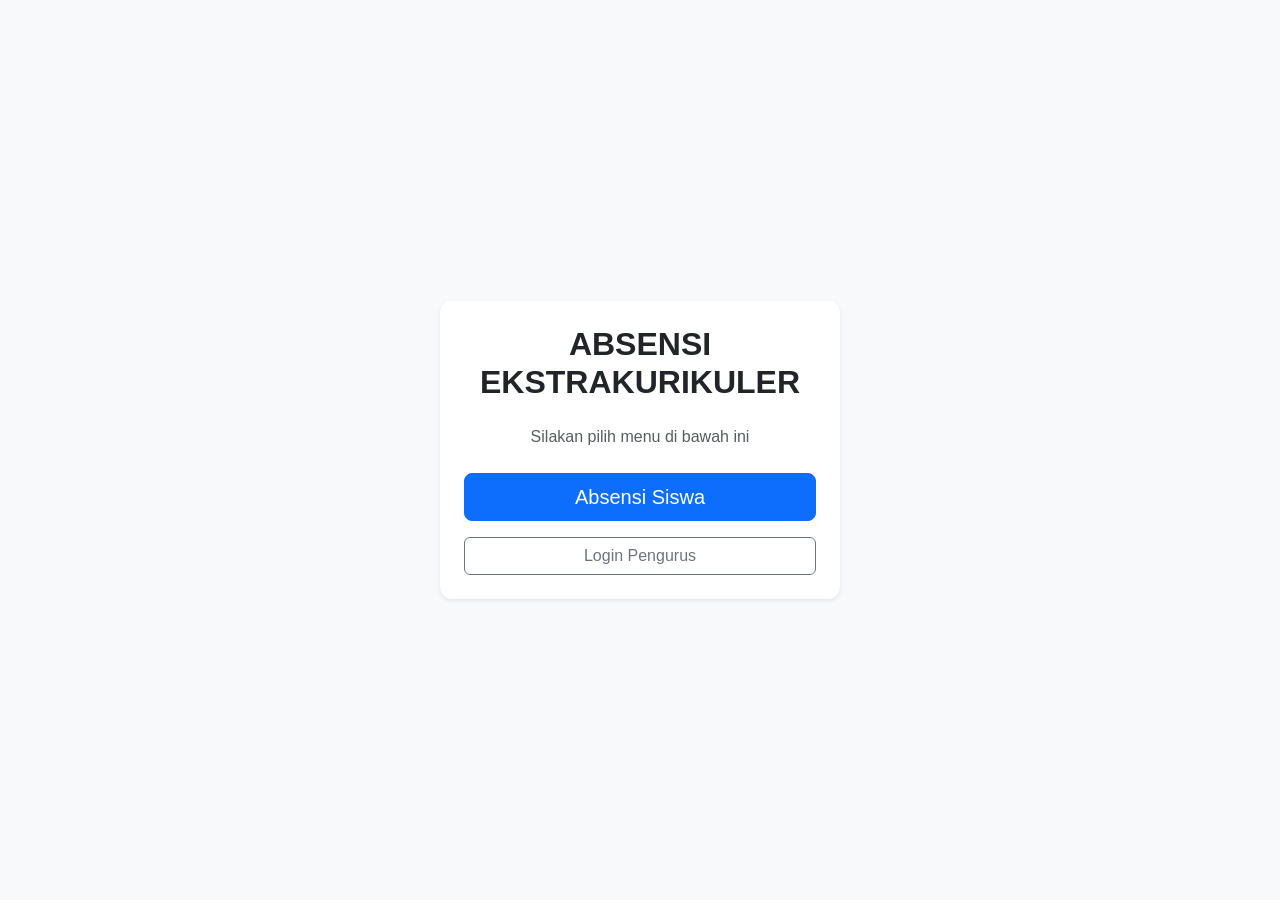
<file: index.html>
<!DOCTYPE html>
<html lang="id">
<head>
    <meta charset="UTF-8">
    <meta name="viewport" content="width=device-width, initial-scale=1.0">
    <title>Sistem Absensi Ekstrakurikuler</title>
    <!-- Bootstrap 5 CSS -->
    <link href="https://cdn.jsdelivr.net/npm/bootstrap@5.3.0/dist/css/bootstrap.min.css" rel="stylesheet">
    <link rel="stylesheet" href="css/style.css">
</head>
<body class="bg-light d-flex align-items-center vh-100">
    <div class="container text-center">
        <div class="card shadow-sm mx-auto p-4" style="max-width: 400px;">
            <h2 class="fw-bold mb-4">ABSENSI<br>EKSTRAKURIKULER</h2>
            <p class="text-muted mb-4">Silakan pilih menu di bawah ini</p>
            <div class="d-grid gap-3">
                <a href="absensi.html" class="btn btn-primary btn-lg">Absensi Siswa</a>
                <a href="login.html" class="btn btn-outline-secondary">Login Pengurus</a> <!-- Fitur login di Phase 3 -->
            </div>
        </div>
    </div>
</body>
</html>
</file>
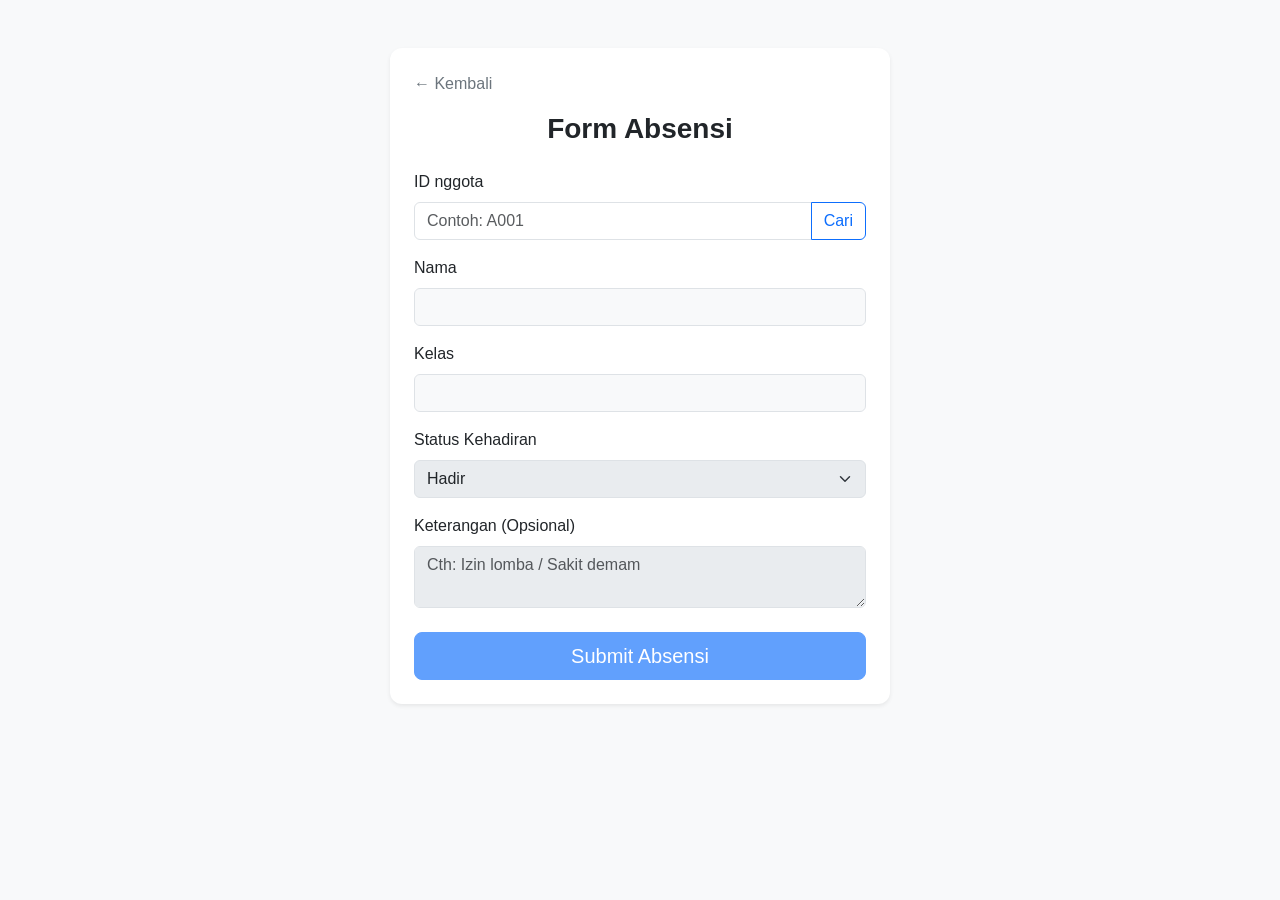
<file: absensi.html>
<!DOCTYPE html>
<html lang="id">
<head>
    <meta charset="UTF-8">
    <meta name="viewport" content="width=device-width, initial-scale=1.0">
    <title>Form Absensi Siswa</title>
    <link href="https://cdn.jsdelivr.net/npm/bootstrap@5.3.0/dist/css/bootstrap.min.css" rel="stylesheet">
    <link rel="stylesheet" href="css/style.css">
</head>
<body class="bg-light pt-5">
    
    <!-- Loading Screen -->
    <div class="loading-overlay" id="loadingScreen">
        <div class="spinner-border text-primary" role="status">
            <span class="visually-hidden">Loading...</span>
        </div>
    </div>

    <div class="container">
        <div class="card shadow-sm mx-auto p-4 mb-5" style="max-width: 500px;">
            <a href="index.html" class="text-decoration-none text-secondary mb-3 d-block">&larr; Kembali</a>
            <h3 class="fw-bold mb-4 text-center">Form Absensi</h3>
            
            <!-- Alert untuk Error/Sukses -->
            <div id="alertBox" class="alert d-none" role="alert"></div>

            <form id="formAbsensi">
                <!-- ID Pencarian -->
                <div class="mb-3">
                    <label class="form-label">ID nggota</label>
                    <div class="input-group">
                        <input type="text" id="idAnggota" class="form-control" placeholder="Contoh: A001" required>
                        <button class="btn btn-outline-primary" type="button" id="btnCari">Cari</button>
                    </div>
                </div>

                <!-- Bagian yang ter-disable sebelum ID ditemukan -->
                <fieldset id="formFields" disabled>
                    <div class="mb-3">
                        <label class="form-label">Nama</label>
                        <input type="text" id="namaSiswa" class="form-control bg-light" readonly>
                    </div>
                    <div class="mb-3">
                        <label class="form-label">Kelas</label>
                        <input type="text" id="kelasSiswa" class="form-control bg-light" readonly>
                    </div>
                    <div class="mb-3">
                        <label class="form-label">Status Kehadiran</label>
                        <select id="statusKehadiran" class="form-select" required>
                            <option value="Hadir" selected>Hadir</option>
                            <option value="Izin">Izin</option>
                            <option value="Sakit">Sakit</option>
                        </select>
                    </div>
                    <div class="mb-4">
                        <label class="form-label">Keterangan (Opsional)</label>
                        <textarea id="keterangan" class="form-control" rows="2" placeholder="Cth: Izin lomba / Sakit demam"></textarea>
                    </div>
                    <button type="submit" class="btn btn-primary w-100 btn-lg">Submit Absensi</button>
                </fieldset>
            </form>

            <!-- Layout Berhasil Absen -->
            <div id="successPanel" class="d-none text-center py-4">
                <div class="text-success mb-3">
                    <svg xmlns="http://www.w3.org/2000/svg" width="64" height="64" fill="currentColor" class="bi bi-check-circle-fill" viewBox="0 0 16 16">
                      <path d="M16 8A8 8 0 1 1 0 8a8 8 0 0 1 16 0zm-3.97-3.03a.75.75 0 0 0-1.08.022L7.477 9.417 5.384 7.323a.75.75 0 0 0-1.06 1.06L6.97 11.03a.75.75 0 0 0 1.079-.02l3.992-4.99a.75.75 0 0 0-.01-1.05z"/>
                    </svg>
                </div>
                <h4 class="fw-bold">ABSENSI BERHASIL</h4>
                <div class="card bg-light mt-3 text-start p-3">
                    <p class="mb-1"><strong>Nama:</strong> <span id="resNama"></span></p>
                    <p class="mb-1"><strong>Tanggal:</strong> <span id="resTanggal"></span></p>
                    <p class="mb-1"><strong>Jam:</strong> <span id="resJam"></span></p>
                    <p class="mb-0"><strong>Status:</strong> <span id="resStatus"></span></p>
                </div>
                <button class="btn btn-outline-primary mt-4" onclick="location.reload()">Absen Siswa Lain</button>
            </div>
        </div>
    </div>

    <!-- Script -->
    <script src="js/api.js"></script>
    <script src="js/absensi.js"></script>
</body>
</html>
</file>
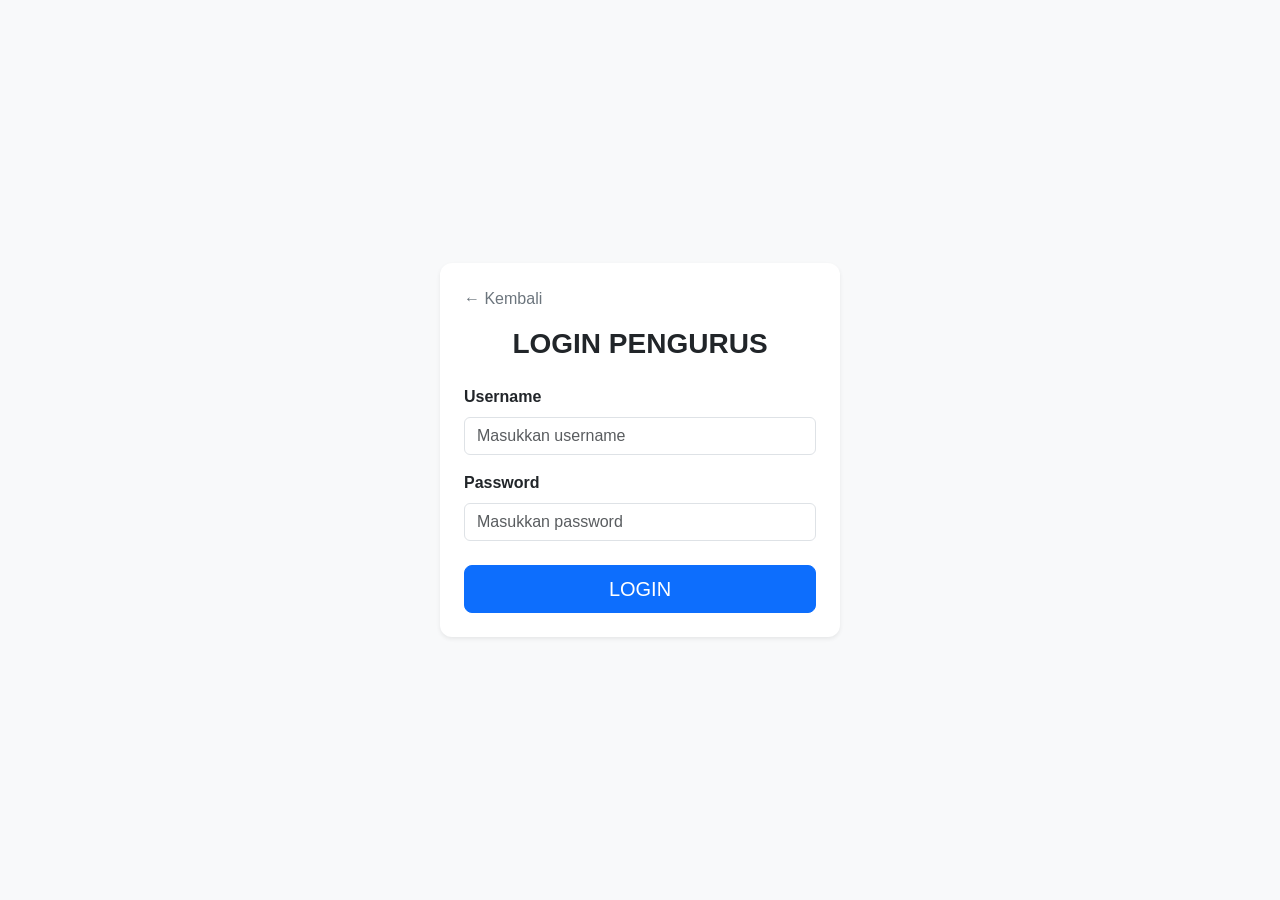
<file: login.html>
<!DOCTYPE html>
<html lang="id">
<head>
    <meta charset="UTF-8">
    <meta name="viewport" content="width=device-width, initial-scale=1.0">
    <title>Login Pengurus - Sistem Absensi</title>
    <link href="https://cdn.jsdelivr.net/npm/bootstrap@5.3.0/dist/css/bootstrap.min.css" rel="stylesheet">
    <link rel="stylesheet" href="css/style.css">
</head>
<body class="bg-light d-flex align-items-center vh-100">

    <!-- Loading Screen -->
    <div class="loading-overlay" id="loadingScreen">
        <div class="spinner-border text-primary" role="status"></div>
    </div>

    <div class="container text-center">
        <div class="card shadow-sm mx-auto p-4" style="max-width: 400px;">
            <a href="index.html" class="text-decoration-none text-secondary mb-3 text-start d-block">&larr; Kembali</a>
            
            <h3 class="fw-bold mb-4">LOGIN PENGURUS</h3>
            
            <div id="alertBox" class="alert d-none" role="alert"></div>

            <form id="formLogin" class="text-start">
                <div class="mb-3">
                    <label class="form-label fw-semibold">Username</label>
                    <input type="text" id="username" class="form-control" placeholder="Masukkan username" required>
                </div>
                <div class="mb-4">
                    <label class="form-label fw-semibold">Password</label>
                    <input type="password" id="password" class="form-control" placeholder="Masukkan password" required>
                </div>
                <button type="submit" class="btn btn-primary w-100 btn-lg">LOGIN</button>
            </form>
        </div>
    </div>

    <!-- Script -->
    <script src="js/api.js"></script>
    <script src="js/login.js"></script>
</body>
</html>
</file>
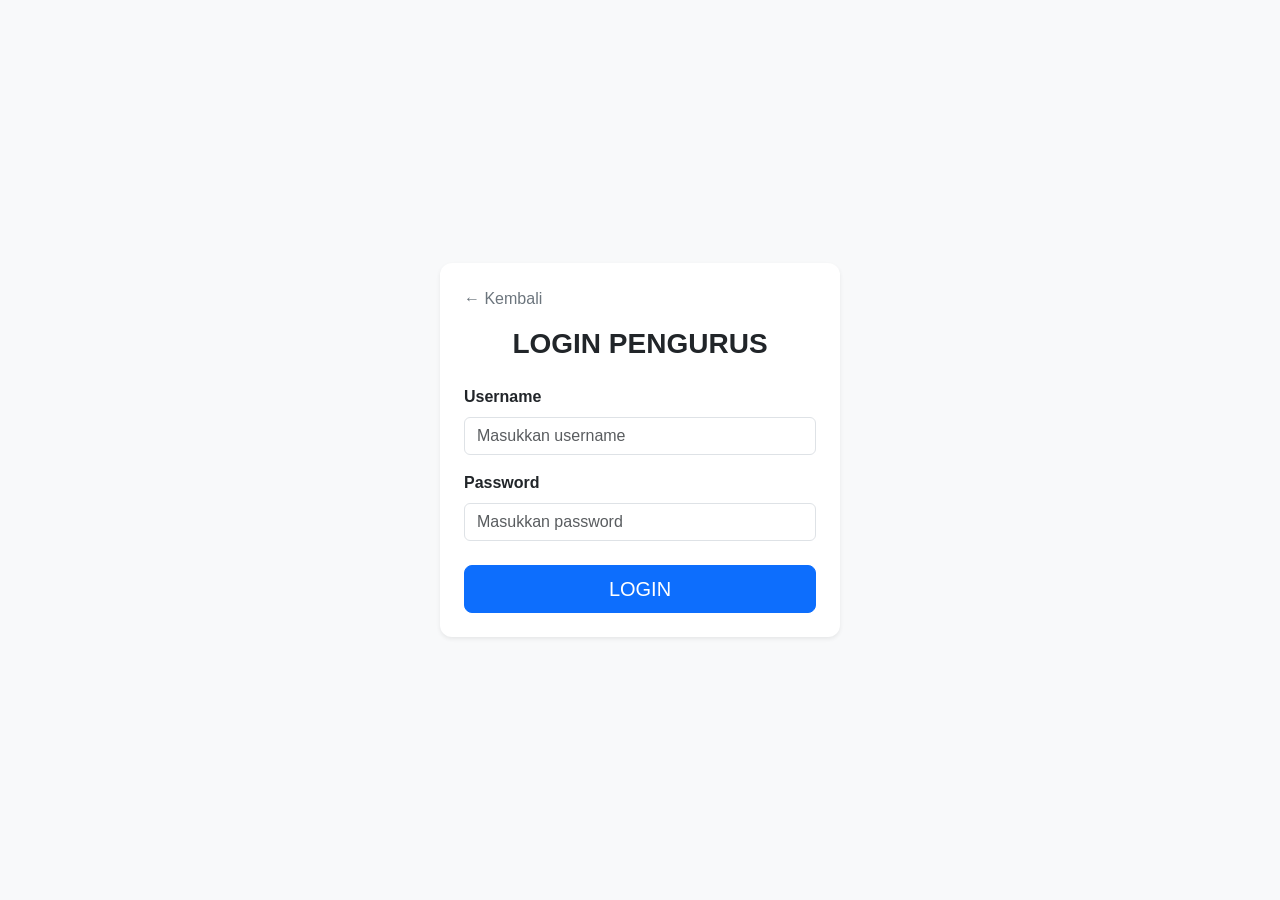
<file: sekretaris.html>
<!DOCTYPE html>
<html lang="id">
<head>
    <meta charset="UTF-8">
    <meta name="viewport" content="width=device-width, initial-scale=1.0">
    <title>Dashboard Sekretaris</title>
    <link href="https://cdn.jsdelivr.net/npm/bootstrap@5.3.0/dist/css/bootstrap.min.css" rel="stylesheet">
    <link rel="stylesheet" href="css/style.css">
</head>
<body class="bg-light">
    
    <!-- NAVBAR -->
    <nav class="navbar navbar-expand-lg navbar-dark bg-primary mb-4 shadow-sm">
        <div class="container">
            <a class="navbar-brand fw-bold" href="#">Dashboard Sekretaris</a>
            <button class="btn btn-outline-light btn-sm" onclick="logout()">Logout</button>
        </div>
    </nav>

    <!-- LOADING SCREEN -->
    <div class="loading-overlay" id="loadingScreen">
        <div class="spinner-border text-primary" role="status"></div>
    </div>

    <div class="container">
        
        <!-- KOTAK KONTROL BUKA/TUTUP ABSENSI (WAKTU SPESIFIK) -->
        <div class="bg-white px-4 py-3 rounded shadow-sm mb-4 border-start border-5 border-primary">
            <div class="d-flex align-items-center mb-2">
                <div class="me-auto">
                    <h5 class="mb-0 fw-bold">Status Form Absensi Siswa</h5>
                    <small class="text-muted" id="teksStatusAbsen">Memuat status...</small>
                </div>
                <div class="form-check form-switch fs-3 mb-0">
                    <input class="form-check-input" type="checkbox" id="switchAbsen" style="cursor: pointer;" disabled>
                </div>
            </div>
            <div class="d-flex align-items-center border-top pt-2 mt-2">
                <span class="small text-muted me-2">Tutup otomatis pada jam:</span>
                
                <!-- INPUT JAM SPESIFIK -->
                <input type="time" id="waktuTutupAbsen" class="form-control form-control-sm w-auto d-inline-block border-primary text-primary fw-bold">
                <span class="small fw-bold ms-2 me-3">WIB</span>
                
                <small class="text-muted fst-italic d-none d-md-inline">(Kosongkan jika ingin ditutup manual)</small>
                <span class="small text-danger ms-auto fw-bold d-none" id="teksSisaWaktu"></span>
            </div>
        </div>

        <!-- NAV TABS -->
        <ul class="nav nav-tabs mb-4 border-bottom border-primary" id="dashboardTabs" role="tablist">
            <li class="nav-item" role="presentation">
                <button class="nav-link active fw-bold text-primary" id="live-tab" data-bs-toggle="tab" data-bs-target="#tab-live" type="button">🔴 Live Absensi</button>
            </li>
            <li class="nav-item" role="presentation">
                <button class="nav-link fw-bold text-secondary" id="rekap-tab" data-bs-toggle="tab" data-bs-target="#tab-rekap" type="button">📅 Rekap Harian</button>
            </li>
            <li class="nav-item" role="presentation">
                <button class="nav-link fw-bold text-secondary" id="anggota-tab" data-bs-toggle="tab" data-bs-target="#tab-anggota" type="button">👥 Kelola Anggota</button>
            </li>
        </ul>

        <!-- TAB CONTENTS -->
        <div class="tab-content" id="dashboardTabsContent">
            
            <!-- ================= TAB 1: LIVE ABSENSI ================= -->
            <div class="tab-pane fade show active" id="tab-live" role="tabpanel">
                
                <!-- Alert Jika Ditutup -->
                <div class="alert alert-danger text-center shadow-sm py-5 d-none" id="alertTutupSesi">
                    <h3 class="fw-bold mb-3">⛔ SESI ABSENSI DITUTUP</h3>
                    <p class="mb-0 text-muted">Data absensi hari ini telah diarsipkan. Silakan buka menu <b>📅 Rekap Harian</b> untuk melihat dan mengelola data.</p>
                </div>

                <!-- Kontainer Live (Tampil jika Buka) -->
                <div id="containerLiveAbsen">
                    <div class="row text-center mb-4">
                        <div class="col-6 col-md-3 mb-2"><div class="card bg-white p-3 shadow-sm border-bottom border-success border-4"><h6>Hadir (Live)</h6><h3 class="fw-bold text-success" id="statLiveHadir">0</h3></div></div>
                        <div class="col-6 col-md-3 mb-2"><div class="card bg-white p-3 shadow-sm border-bottom border-info border-4"><h6>Izin (Live)</h6><h3 class="fw-bold text-info" id="statLiveIzin">0</h3></div></div>
                        <div class="col-6 col-md-3 mb-2"><div class="card bg-white p-3 shadow-sm border-bottom border-warning border-4"><h6>Sakit (Live)</h6><h3 class="fw-bold text-warning" id="statLiveSakit">0</h3></div></div>
                        <div class="col-6 col-md-3 mb-2"><div class="card bg-white p-3 shadow-sm border-bottom border-danger border-4"><h6>Alpa (Live)</h6><h3 class="fw-bold text-danger" id="statLiveAlpa">0</h3></div></div>
                    </div>
                    <div class="card shadow-sm mb-5">
                        <div class="card-body">
                            <h5 class="fw-bold mb-3">Data Absensi Masuk (Hari Ini)</h5>
                            <div class="table-responsive">
                                <table class="table table-hover table-bordered align-middle text-center">
                                    <thead class="table-primary">
                                        <tr><th>Jam</th><th>ID</th><th>Nama</th><th>Kelas</th><th>Status</th><th>Keterangan</th><th>Aksi</th></tr>
                                    </thead>
                                    <tbody id="tableBodyLive"></tbody>
                                </table>
                            </div>
                        </div>
                    </div>
                </div>
            </div>

            <!-- ================= TAB 2: REKAP HARIAN ================= -->
            <div class="tab-pane fade" id="tab-rekap" role="tabpanel">
                <div class="row text-center mb-4">
                    <div class="col-6 col-md-3 mb-2"><div class="card bg-white p-3 shadow-sm"><h6>Rekap Hadir</h6><h3 class="fw-bold text-success" id="statRekapHadir">0</h3></div></div>
                    <div class="col-6 col-md-3 mb-2"><div class="card bg-white p-3 shadow-sm"><h6>Rekap Izin</h6><h3 class="fw-bold text-info" id="statRekapIzin">0</h3></div></div>
                    <div class="col-6 col-md-3 mb-2"><div class="card bg-white p-3 shadow-sm"><h6>Rekap Sakit</h6><h3 class="fw-bold text-warning" id="statRekapSakit">0</h3></div></div>
                    <div class="col-6 col-md-3 mb-2"><div class="card bg-white p-3 shadow-sm"><h6>Rekap Alpa</h6><h3 class="fw-bold text-danger" id="statRekapAlpa">0</h3></div></div>
                </div>
                <div class="card shadow-sm mb-5">
                    <div class="card-body">
                        <h5 class="fw-bold mb-3">Rekapitulasi Data Absensi</h5>
                        <div class="row mb-3">
                            <div class="col-md-3 mb-2"><input type="text" id="searchRekap" class="form-control" placeholder="Cari Nama/ID..."></div>
                            <div class="col-md-3 mb-2"><input type="date" id="filterTanggalRekap" class="form-control" title="Pilih Tanggal Rekap"></div>
                            <div class="col-md-3 mb-2"><select id="filterKelasRekap" class="form-select"><option value="">Semua Kelas</option><option value="X">Kelas X</option><option value="XI">Kelas XI</option><option value="XII">Kelas XII</option></select></div>
                            <div class="col-md-3 mb-2"><select id="filterStatusRekap" class="form-select"><option value="">Semua Status</option><option value="Hadir">Hadir</option><option value="Izin">Izin</option><option value="Sakit">Sakit</option><option value="Alpa">Alpa</option></select></div>
                        </div>
                        <div class="table-responsive">
                            <table class="table table-hover table-bordered align-middle text-center">
                                <thead class="table-dark">
                                    <tr><th>Tanggal & Jam</th><th>ID</th><th>Nama</th><th>Kelas</th><th>Status</th><th>Keterangan</th><th>Aksi</th></tr>
                                </thead>
                                <tbody id="tableBodyRekap"></tbody>
                            </table>
                        </div>
                    </div>
                </div>
            </div>

            <!-- ================= TAB 3: KELOLA ANGGOTA ================= -->
            <div class="tab-pane fade" id="tab-anggota" role="tabpanel">
                <div class="card shadow-sm mb-5 border-0 border-top border-primary border-4">
                    <div class="card-body">
                        <div class="d-flex justify-content-between align-items-center mb-4">
                            <h5 class="fw-bold m-0">Database Anggota</h5>
                            <button class="btn btn-primary fw-bold" onclick="bukaModalAnggota('tambah')">+ Tambah Anggota</button>
                        </div>
                        <div class="row mb-3">
                            <div class="col-md-6 mb-2"><input type="text" id="searchAnggota" class="form-control" placeholder="Cari berdasarkan Nama, ID, atau Jabatan..."></div>
                            <div class="col-md-6 mb-2"><select id="filterKelasAnggota" class="form-select"><option value="">Semua Kelas</option><option value="X">Kelas X</option><option value="XI">Kelas XI</option><option value="XII">Kelas XII</option></select></div>
                        </div>
                        <div class="table-responsive">
                            <table class="table table-hover table-striped align-middle text-center">
                                <thead class="table-dark">
                                    <tr><th>ID</th><th>Nama Anggota</th><th>Kelas</th><th>Jurusan</th><th>Jabatan</th><th>Status</th><th>Aksi</th></tr>
                                </thead>
                                <tbody id="tableBodyAnggota"></tbody>
                            </table>
                        </div>
                    </div>
                </div>
            </div>
        </div>
    </div>

    <!-- MODAL EDIT ABSENSI -->
    <div class="modal fade" id="editModal" tabindex="-1"><div class="modal-dialog modal-dialog-centered"><div class="modal-content"><div class="modal-header bg-warning text-dark"><h5 class="modal-title fw-bold">Edit Absensi</h5><button type="button" class="btn-close" data-bs-dismiss="modal"></button></div><div class="modal-body"><form id="formEdit"><input type="hidden" id="editIdAbsensi"><div class="mb-3"><label class="form-label text-muted small">Nama Siswa</label><input type="text" id="editNama" class="form-control fw-bold bg-light" readonly></div><div class="mb-3"><label class="form-label text-muted small">Status</label><select id="editStatus" class="form-select border-warning" required><option value="Hadir">Hadir</option><option value="Izin">Izin</option><option value="Sakit">Sakit</option><option value="Alpa">Alpa</option></select></div><div class="mb-4"><label class="form-label text-muted small">Keterangan</label><textarea id="editKeterangan" class="form-control" rows="2"></textarea></div><button type="submit" class="btn btn-warning fw-bold w-100">Simpan Perubahan</button></form></div></div></div></div>

    <!-- MODAL KELOLA ANGGOTA -->
    <div class="modal fade" id="anggotaModal" tabindex="-1"><div class="modal-dialog modal-dialog-centered modal-lg"><div class="modal-content shadow"><div class="modal-header bg-primary text-white" id="anggotaModalHeader"><h5 class="modal-title fw-bold" id="anggotaModalTitle">Tambah Anggota</h5><button type="button" class="btn-close btn-close-white" data-bs-dismiss="modal"></button></div><div class="modal-body p-4"><form id="formAnggota"><input type="hidden" id="formAnggotaMode"><div class="row"><div class="col-md-4 mb-3"><label class="form-label text-muted small">ID Anggota</label><input type="text" id="anggotaId" class="form-control bg-light" placeholder="Auto-Generate" readonly></div><div class="col-md-8 mb-3"><label class="form-label text-muted small">Nama Lengkap</label><input type="text" id="anggotaNama" class="form-control border-primary" required></div></div><div class="row"><div class="col-md-6 mb-3"><label class="form-label text-muted small">Kelas</label><input type="text" id="anggotaKelas" class="form-control border-primary" placeholder="Cth: X, XI" required></div><div class="col-md-6 mb-3"><label class="form-label text-muted small">Jurusan</label><input type="text" id="anggotaJurusan" class="form-control" placeholder="Cth: IPA, IPS"></div></div><div class="row"><div class="col-md-6 mb-4"><label class="form-label text-muted small">Jabatan</label><input type="text" id="anggotaJabatan" class="form-control border-primary" placeholder="Cth: Anggota, Ketua" required></div><div class="col-md-6 mb-4"><label class="form-label text-muted small">Status Keanggotaan</label><select id="anggotaStatus" class="form-select border-primary"><option value="Aktif">Aktif</option><option value="Nonaktif">Nonaktif</option></select></div></div><button type="submit" class="btn btn-primary w-100 fw-bold">Simpan Data Anggota</button></form></div></div></div></div>

    <script src="https://cdn.jsdelivr.net/npm/bootstrap@5.3.0/dist/js/bootstrap.bundle.min.js"></script>
    <script src="js/api.js"></script>
    <script src="js/sekretaris.js"></script>
</body>
</html>
</file>
<file: css/style.css>
body {
    font-family: 'Segoe UI', Tahoma, Geneva, Verdana, sans-serif;
}
.card {
    border: none;
    border-radius: 12px;
}
.loading-overlay {
    position: fixed;
    top: 0; left: 0; right: 0; bottom: 0;
    background: rgba(255,255,255,0.8);
    display: none;
    justify-content: center;
    align-items: center;
    z-index: 9999;
}
</file>
